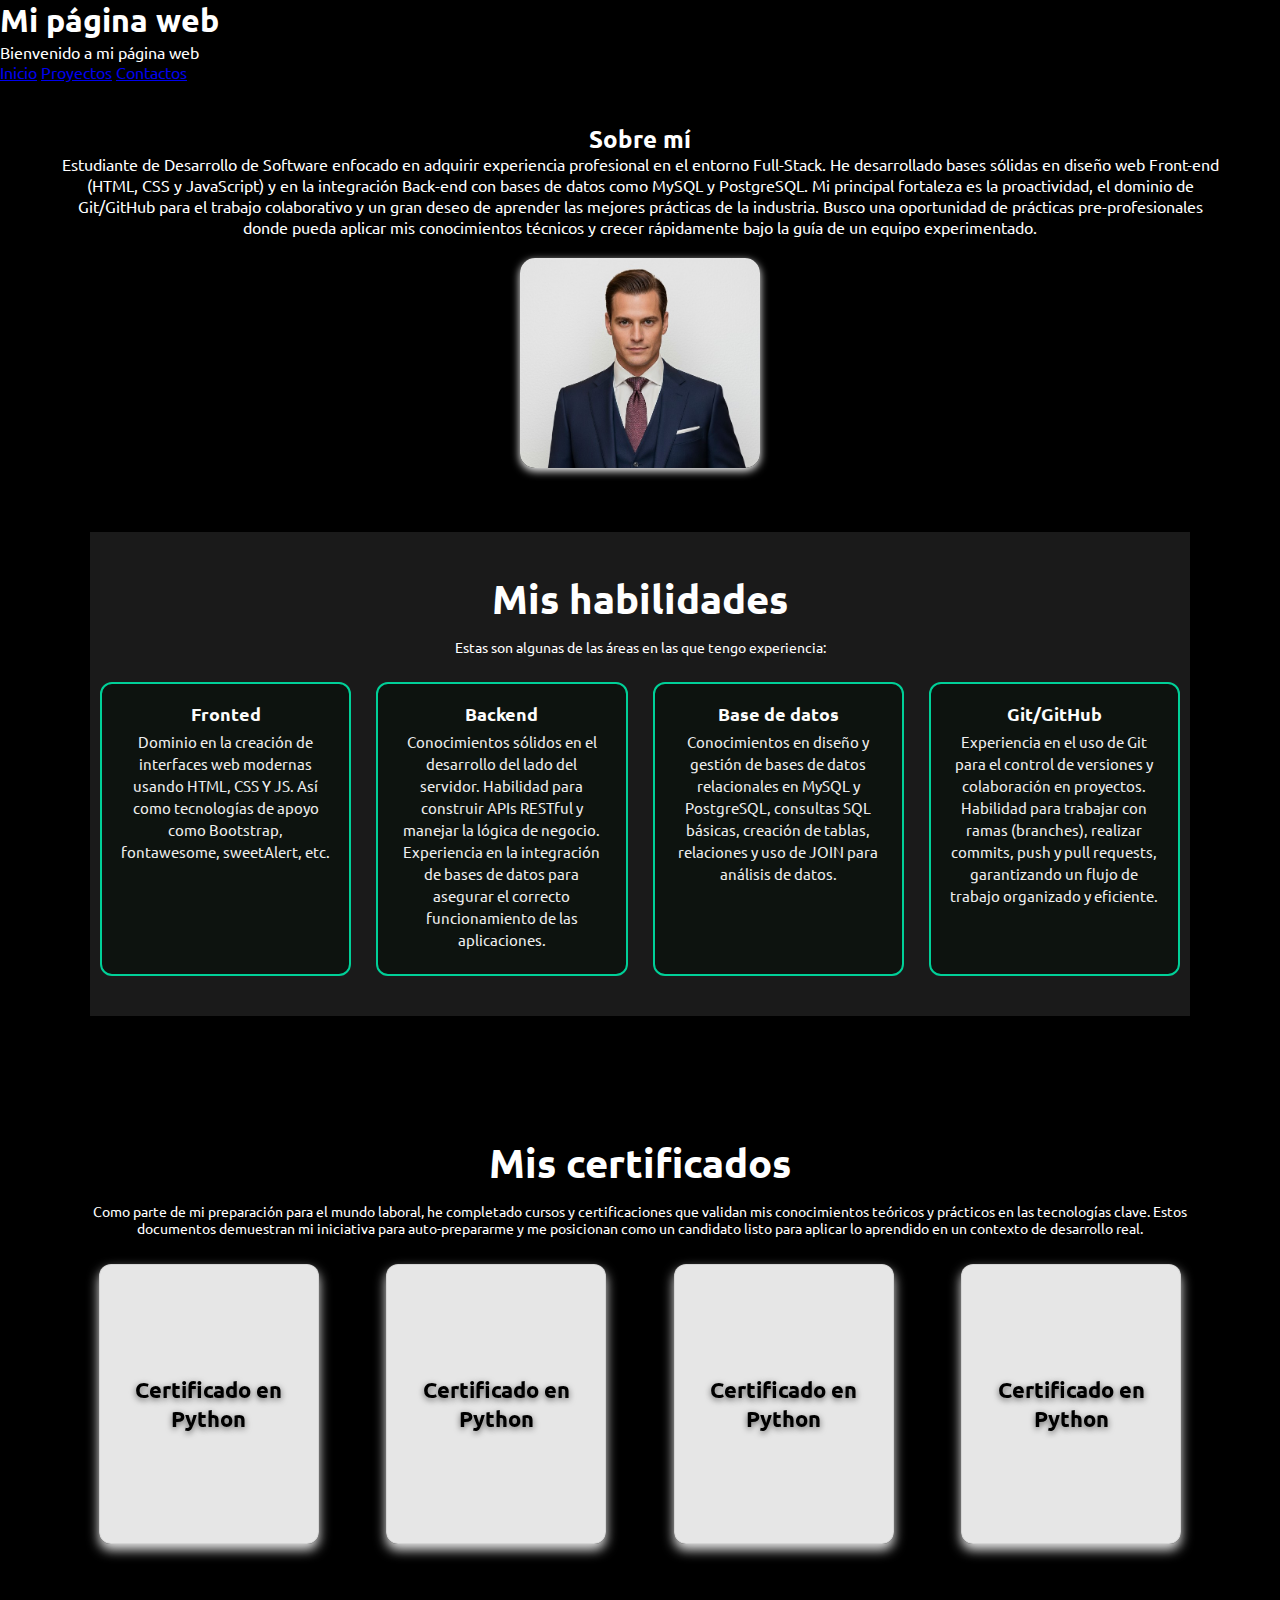
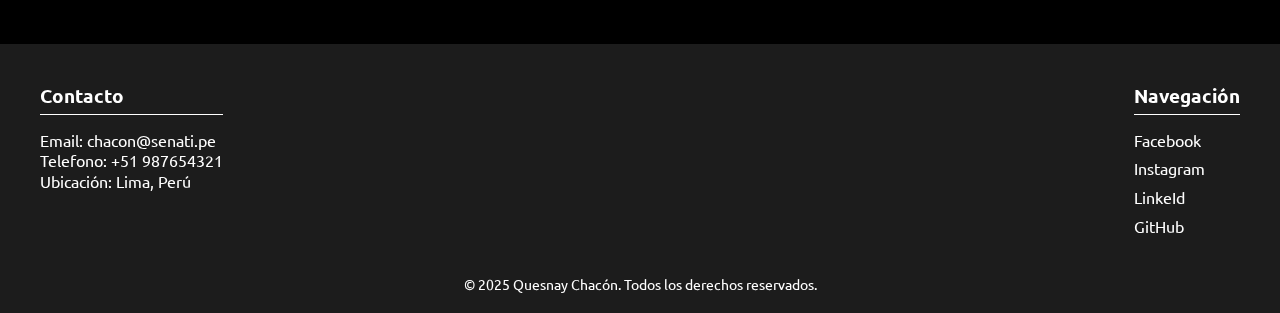
<file: index.html>
<!DOCTYPE html>
<html lang="es">

<head>
    <meta charset="UTF-8">
    <meta name="viewport" content="width=device-width, initial-scale=1.0">
    <link rel="stylesheet" href="CSS/index-style.css">
    <title>S1</title>
</head>

<body>
    <header>
        <h1>Mi página web</h1>
        <p>Bienvenido a mi página web</p>
        <nav>
            <a href="index.html">Inicio</a>
            <a href="pages/Proyectos.html">Proyectos</a>
            <a href="pages/Contacto.html">Contactos</a>
        </nav>
    </header>
    <main>
        <section class="presentacion">
            <h2>Sobre mí</h2>
            <p>Estudiante de Desarrollo de Software enfocado en adquirir experiencia profesional en el entorno
                Full-Stack. He desarrollado bases sólidas en diseño web Front-end (HTML, CSS y JavaScript) y en la
                integración Back-end con bases de datos como MySQL y PostgreSQL. Mi principal fortaleza es la
                proactividad, el dominio de Git/GitHub para el trabajo colaborativo y un gran deseo de aprender las
                mejores prácticas de la industria. Busco una oportunidad de prácticas pre-profesionales donde pueda
                aplicar mis conocimientos técnicos y crecer rápidamente bajo la guía de un equipo experimentado.
            </p>
            <img src="img/perfil_pro.jpeg" />
        </section>
        <section class="habilidades">
            <h2>Mis habilidades</h2>
            <p class="descripcion">
                Estas son algunas de las áreas en las que tengo experiencia:
            </p>
            <div class="contenedor-cards">
                <div class="card">
                    <h3>Fronted</h3>
                    <p>Dominio en la creación de interfaces web modernas usando HTML, CSS Y JS. Así como tecnologías de
                        apoyo como Bootstrap, fontawesome, sweetAlert, etc.</p>
                </div>
                <div class="card">
                    <h3>Backend</h3>
                    <p>Conocimientos sólidos en el desarrollo del lado del servidor. Habilidad para construir APIs
                        RESTful y manejar la lógica de negocio. Experiencia en la integración de bases de datos para
                        asegurar el correcto funcionamiento de las aplicaciones.</p>
                </div>
                <div class="card">
                    <h3>Base de datos</h3>
                    <p>Conocimientos en diseño y gestión de bases de datos relacionales en MySQL y PostgreSQL, consultas
                        SQL básicas, creación de tablas, relaciones y uso de JOIN para análisis de datos.</p>
                </div>
                <div class="card">
                    <h3>Git/GitHub</h3>
                    <p>Experiencia en el uso de Git para el control de versiones y colaboración en proyectos. Habilidad
                        para trabajar con ramas (branches), realizar commits, push y pull requests, garantizando un
                        flujo de trabajo organizado y eficiente.</p>
                </div>
            </div>
        </section>
        <section class="flip-section">
            <h2>Mis certificados</h2>
            <p>Como parte de mi preparación para el mundo laboral, he completado cursos y certificaciones que validan
                mis conocimientos teóricos y prácticos en las tecnologías clave. Estos documentos demuestran mi
                iniciativa para auto-prepararme y me posicionan como un candidato listo para aplicar lo aprendido en un
                contexto de desarrollo real.</p>
            <div class="flip-contenedor">
                <!-- Cards -->
                <div class="flip-card">
                    <div class="flip-card-inner">
                        <div class="flip-card-front">
                            <h3>Certificado en Python</h3>
                        </div>
                        <div class="flip-card-back">
                            <img src="img/certificado_ia.jpeg" alt="certificado de python">
                        </div>
                    </div>
                </div>
                <!-- Cards -->
                <div class="flip-card">
                    <div class="flip-card-inner">
                        <div class="flip-card-front">
                            <h3>Certificado en Python</h3>
                        </div>
                        <div class="flip-card-back">
                            <img src="img/certificado_ia.jpeg" alt="certificado de python">
                        </div>
                    </div>
                </div>
                <!-- Cards -->
                <div class="flip-card">
                    <div class="flip-card-inner">
                        <div class="flip-card-front">
                            <h3>Certificado en Python</h3>
                        </div>
                        <div class="flip-card-back">
                            <img src="img/certificado_ia.jpeg" alt="certificado de python">
                        </div>
                    </div>
                </div>
                <!-- Cards -->
                <div class="flip-card">
                    <div class="flip-card-inner">
                        <div class="flip-card-front">
                            <h3>Certificado en Python</h3>
                        </div>
                        <div class="flip-card-back">
                            <img src="img/certificado_ia.jpeg" alt="certificado de python">
                        </div>
                    </div>
                </div>
            </div>
        </section>
    </main>
    <footer>
        <div class="contenedor-footer">
            <div class="footer-contacto">
                <h3>Contacto</h3>
                <p>Email: chacon@senati.pe</p>
                <p>Telefono: +51 987654321</p>
                <p>Ubicación: Lima, Perú</p>
            </div>
            <div class="footer-nav">
                <h3>Navegación</h3>
                <ul>
                    <li><a href="#">Facebook</a></li>
                    <li><a href="#">Instagram</a></li>
                    <li><a href="#">LinkeId</a></li>
                    <li><a href="#">GitHub</a></li>
                </ul>
            </div>
        </div>
        <div class="footer-copy">
            <p>&copy; 2025 Quesnay Chacón. Todos los derechos reservados.</p>
        </div>
    </footer>
    <!-- Modal -->
    <div id="imgModal" class="modal">
        <span class="cerrar">&times;</span>
        <img class="modal-contenedor" id="modalImg">
    </div>
    <!-- Scripts -->
    <script src="js/script.js"></script>
</body>

</html>
</file>
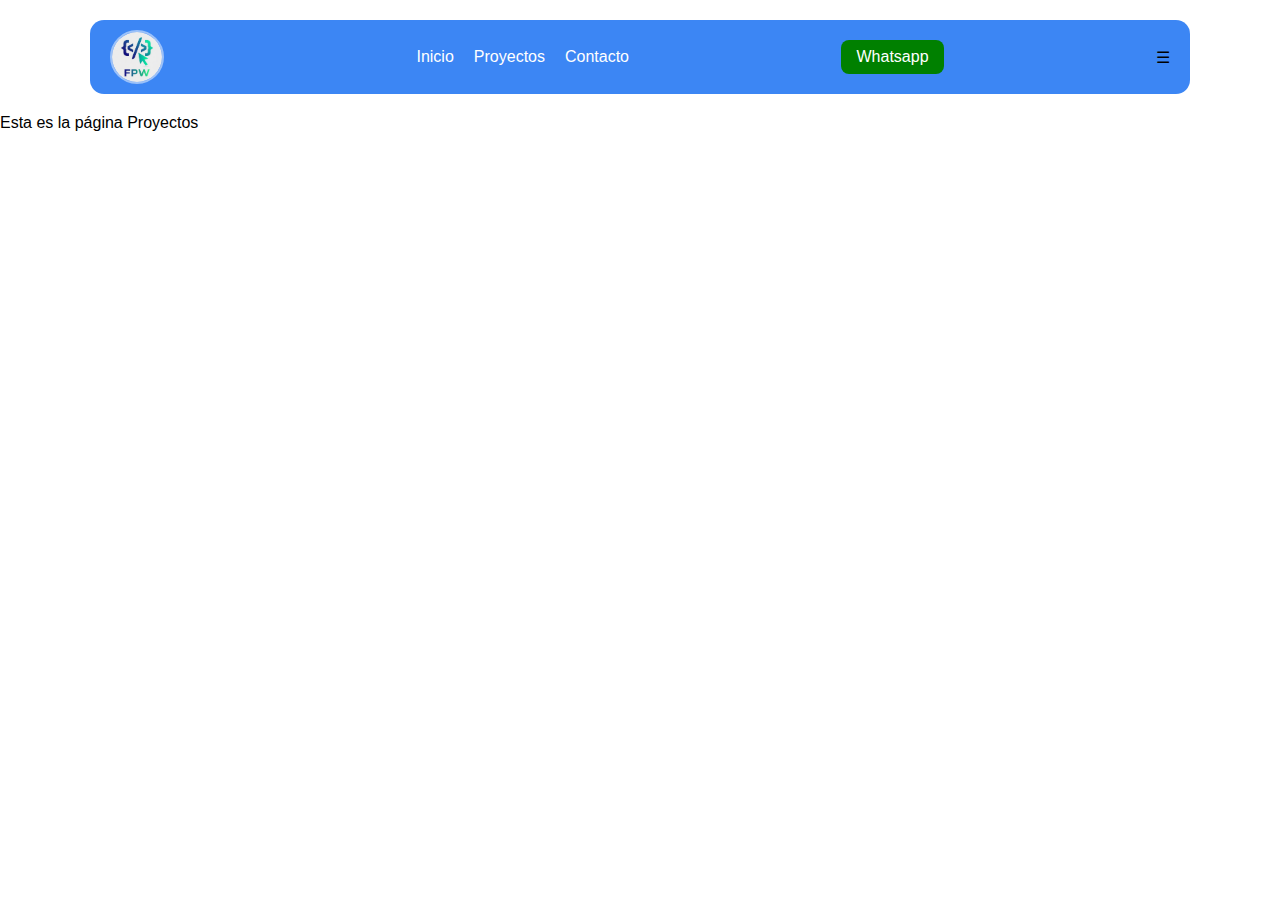
<file: pages/Proyectos.html>
<!DOCTYPE html>
<html lang="es">

<head>
    <meta charset="UTF-8">
    <meta name="viewport" content="width=device-width, initial-scale=1.0">
    <link rel="stylesheet" href="../CSS/style.css">
    <title>Nosotros</title>
</head>

<body>
    <div class="container"> <!--<header>-->
        <nav class="navbar">

            <img src="../img/logo.jpeg" alt="logo cuadrado" class="logo">
            <ul class="menu">
                <li><a href="../index.html">Inicio</a></li>
                <li><a href="Proyectos.html">Proyectos</a></li>
                <li><a href="Contacto.html">Contacto</a></li>
            </ul>
            <a href="#" class="btn">Whatsapp</a>
            <span class="menu-hmaburguesa">&#9776;</span>
        </nav>
    </div> <!--</header>-->
    <p>Esta es la página Proyectos</p>
    <!--
    # Static
    <img src="../img/img1.jpg" class="img1" alt="Es una imagen sobre mi">
    # Relative
    <img src="../img/img2.jpg" class="img2" alt="Es una imagen sobre mi">
    # Absolute
    <img src="../img/img3.jpg" class="img3" alt="Es una imagen sobre mi">
    # Fixed
    <img src="../img/img4.jpg" class="img4" alt="Es una imagen sobre mi">
    # Sticky
    <img src="../img/img5.jpg" class="img5" alt="Es una imagen sobre mi">
    -->
</body>

</html>
</file>
<file: CSS/index-style.css>
@import url('https://fonts.googleapis.com/css2?family=Ubuntu:wght@400;700&display=swap');

* {
    margin: 0;
    padding: 0;
    box-sizing: border-box;
}

body {
    font-family: "Ubuntu", serif;
    background: black;
    color: white;
    line-height: 1.3;
    /*background-image: url('../img/logo.jpeg');
    background-repeat: no-repeat;
    background-size: cover;
    background-position: center;
    position: relative;
    min-height: 100vh;*/

}

/*
body::before{
    content: "";
    position: absolute;
    inset: 0;
    backdrop-filter: blur(8px);
    z-index: -1;
}*/

main {
    max-width: 1200px;
    margin: 0 auto;
    padding: 40px 20px;
    display: flex;
    flex-direction: column;
    gap: 60px;
}

.presentacion {
    text-align: center;
}

.presentacion img {
    width: 240px;
    height: auto;
    border-radius: 15px;
    box-shadow: 0 3px 8px;
    margin-top: 20px;
}

.habilidades {
    text-align: center;
    max-width: 1100px;
    margin: 0 auto;
    padding: 40px 10px;
    background-color: #1a1a1a;
}

.habilidades h2 {
    font-size: 2.5rem;
    margin-bottom: 15px;
}

.habilidades .descripcion {
    margin-bottom: 26px;
    font-size: 0.9rem;
    line-height: 1.2;
}

.contenedor-cards {
    display: grid;
    grid-template-columns: repeat(auto-fit, minmax(240px, 1fr));
    gap: 25px;
    align-items: stretch;
}

.card {
    display: flex;
    flex-direction: column;
    /*justify-content: space-between;*/
    background: rgba(3, 15, 8, 0.55);
    /*
    backdrop-filter: blur(8px);
    -webkit-backdrop-filter: blur(8px);
    */
    color: #eee;
    border: 2px solid #00D098;
    border-radius: 12px;
    padding: 18px;
    min-height: 160px;
    transition: transform 0.25s ease, box-shadow 0.25s ease;
}

.card:hover {
    transform: translate(-6px);
    box-shadow: 0 18px 30px rgba(0, 208, 155, 0.55);
}

.card h3 {
    margin-bottom: 5px;
    margin-top: 0;
    font-size: 1.15rem;
    color: #fcfcfc;
}

.card p {
    line-height: 1.45;
    font-size: 0.95rem;
    margin-top: 0;
    margin-bottom: 5px;
}

footer {
    background: rgb(139, 139, 139, 0.2);
    backdrop-filter: blur(10px);
    -webkit-backdrop-filter: blur(10px);
    padding: 40px 20px 20px;
    position: relative;
    z-index: 1;
}

.contenedor-footer {
    display: flex;
    justify-content: space-between;
    flex-wrap: wrap;
    gap: 40px;
    max-width: 1200px;
    margin: 0 auto;
}

.footer-contacto .footer-nav {
    flex: 1;
    min-width: 250px;
}

.footer-contacto h3,
.footer-nav h3 {
    margin-bottom: 15px;
    font-size: 1.2rem;
    border-bottom: 1px solid;
    padding-bottom: 5px;
}

.footer-nav ul {
    list-style: none;
    padding: 0;
}

.footer-nav li {
    margin-bottom: 8px;
}

.footer-nav a {
    text-decoration: none;
    color: white;
    transition: color 0.3s ease;
}

.footer-nav a:hover {
    color: red;
}

.footer-copy {
    text-align: center;
    margin-top: 30px;
    font-size: 0.87rem;
    grid-column: 1/-1;
}

.flip-section {
    text-align: center;
    padding: 60px 20px;
}

.flip-section h2 {
    font-size: 2.5rem;
    margin-bottom: 15px;
}

.flip-section p {
    margin-bottom: 26px;
    font-size: 0.9rem;
    line-height: 1.2;
}

.flip-contenedor {
    display: grid;
    grid-template-columns: repeat(auto-fit, minmax(220px, 1fr));
    gap: 30px;
    justify-items: center;
    width: 100%;
    max-width: 1200px;
    margin: 0 auto;
}

.flip-card {
    position: relative;
    width: 220px;
    height: 280px;
    perspective: 1000px;
}

.flip-card-inner {
    position: relative;
    width: 100%;
    height: 100%;
    transition: transform 0.8s ease;
    transform-style: preserve-3d;
}

.flip-card:hover
.flip-card-inner {
    transform: rotateY(180deg);
}

.flip-card-front,
.flip-card-back {
    position: absolute;
    width: 100%;
    height: 100%;
    backface-visibility: hidden;
    border-radius: 12px;
    display: flex;
    align-items: center;
    justify-content: center;
    padding: 15px;
    box-shadow: 0 6px 12px rgba(255, 255, 255, 0.9);
}

.flip-card-front {
    background: rgba(255, 255, 255, 0.9);
    border: 1px solid rgba(139, 139, 139, 0.2);
    font-size: 1.2rem;
    font-weight: bold;
    color: black;
    text-align: center;
    padding: 20px;
}

.flip-card-front h3 {
    font-size: 1.4rem;
    font-weight: bold;
    text-align: center;
    text-shadow: 0 2px 6px rgba(0, 0, 0, 0.6);
    margin: 0;
    transition: transform 0.3s ease, color 0.3s ease;
}

.flip-card-front h3:hover {
    transform: scale(1.05);
    color: red;
}

.flip-card-back {
    background: rgba(255, 255, 255, 0.9);
    border: 1px solid rgba(139, 139, 139, 0.2);
    transform: rotateY(180deg);
}

.flip-card-back img {
    width: 100%;
    height: auto;
    border-radius: 8px;
    cursor: pointer;
    transition: transform 0.3s ease;
}

.modal {
    display: none;
    position: fixed;
    z-index: 9999;
    left: 0;
    top: 0;
    width: 100%;
    height: 100%;
    justify-content: center;
    align-items: center;
}

.modal-contenedor {
    margin: 0;
    display: block;
    max-width: 90%;
    max-height: 80%;
    border-radius: 10px;
    box-shadow: 0 0 25px rgb(255, 255, 255, 0.753);
    animation: zoom 0.3s ease;
}

@keyframes zoom {
    from {
        transform: scale(0.7);
        opacity: 0;
    }

    to {
        transform: scale(1);
        opacity: 1;
    }
}

.cerrar {
    position: absolute;
    top: 20px;
    right: 35px;
    color: black;
    font-size: 40px;
    cursor: pointer;
    transition: 0.3s;
}

.cerrar:hov {
    color: sandybrown;
}
</file>
<file: CSS/style.css>
/*
.img1{
    position: static;
    width: 120px;
}
 
.img2{
    position: relative;
    top: 20px;
    left: 40px;
    width: 120px;
}
 
.img3{
    position: absolute;
    top: 50px;
    right: 20px;
    width: 120px;
}
 
.img4{
    position: fixed;
    bottom: 10px;
    right: 10px;
    width: 100px;
}
 
.img5{
    position: sticky;
    top: 0;
    width: 120px;
}
*/

/*
body{
    margin: 0;
    font-family: Arial, sans-serif;
}

/*
========================
Navbar 1
========================
 
body{
    margin: 0;
    font-family: Arial, sans-serif;
}
 
.navbar{
    display: flex;
    justify-content: space-between;
    align-items: center;
    background: gray;
    padding: 10px 20px;
}
 
.menu{
    list-style: none;
    display: flex;
    gap: 20px;
    margin: 0;
}
 
.menu a{
    text-decoration: none;
    color: white;
}
 
===============================
Navbar 2
===============================
*/

body{
    margin: 0;
    font-family: Arial, Helvetica, sans-serif;
}
 
.container{
    max-width: 1100px;
    margin: 20px auto;
}
 
.navbar{
    display: flex;
    justify-content: space-between;
    align-items: center;
    background: rgba(43, 123, 243, 0.918);
    padding: 10px 20px;
    border-radius: 14px;
}

.logo{
    width: 50px;
    height: 50px;
    object-fit: cover;
    border: 2px solid #ffffff7e;
    /*border-radius: 4px;*/
    border-radius: 50%;
}
 
.menu{
    list-style: none;
    display: flex;
    gap: 20px;
    margin: 0;
}
 
.menu a{
    text-decoration: none;
    color: white;
}
 
.btn{
    background: green;
    color: white;
    padding: 8px 15px;
    border-radius: 8px;
    text-decoration: none;
}

.menu-hamburguesa{
    display: none;
    font-size: 3rem;
    cursor: pointer;
    color: white;
}

/*Área Responsive*/
@media(max-width: 780px){
    nav ul{
        flex-direction: column;
        align-items: center;
        justify-content: center;
        position: absolute;
        top: 0;
       /*right: -100%;*/
        height: 100vh;
        width: 100%;
        padding: 10px;
        color: black;
        background: gray;
    }

    nav ul.show{
        display: flex;
    }
    
    .menu-hamburguesa{
        display: block;
        float: right;
    }
    nav .logo{
        float: none;
        display: inline-block;
    }
}



/*
===============================
Navbar 3
===============================


body{
    margin: 0;
    font-family: Arial, Helvetica, sans-serif;
    background-color: dimgrey;
    color: white;
}
 
.container{
    max-width: 900px;
    margin: 20px auto;
}

.navbar{
    background: rgb(76, 76, 76);
    padding: 10px 0;
    border-radius: 40px;
}

.menu{
    list-style: none;
    display: flex;
    justify-content: center;
    gap: 30px;
    margin: 0;
    padding: 0;
}

.menu a{
    text-decoration: none;
    color: aliceblue;
    font-weight: bold;
}
*/

#texto{
    color: rgb(9, 179, 60);
}
</file>
